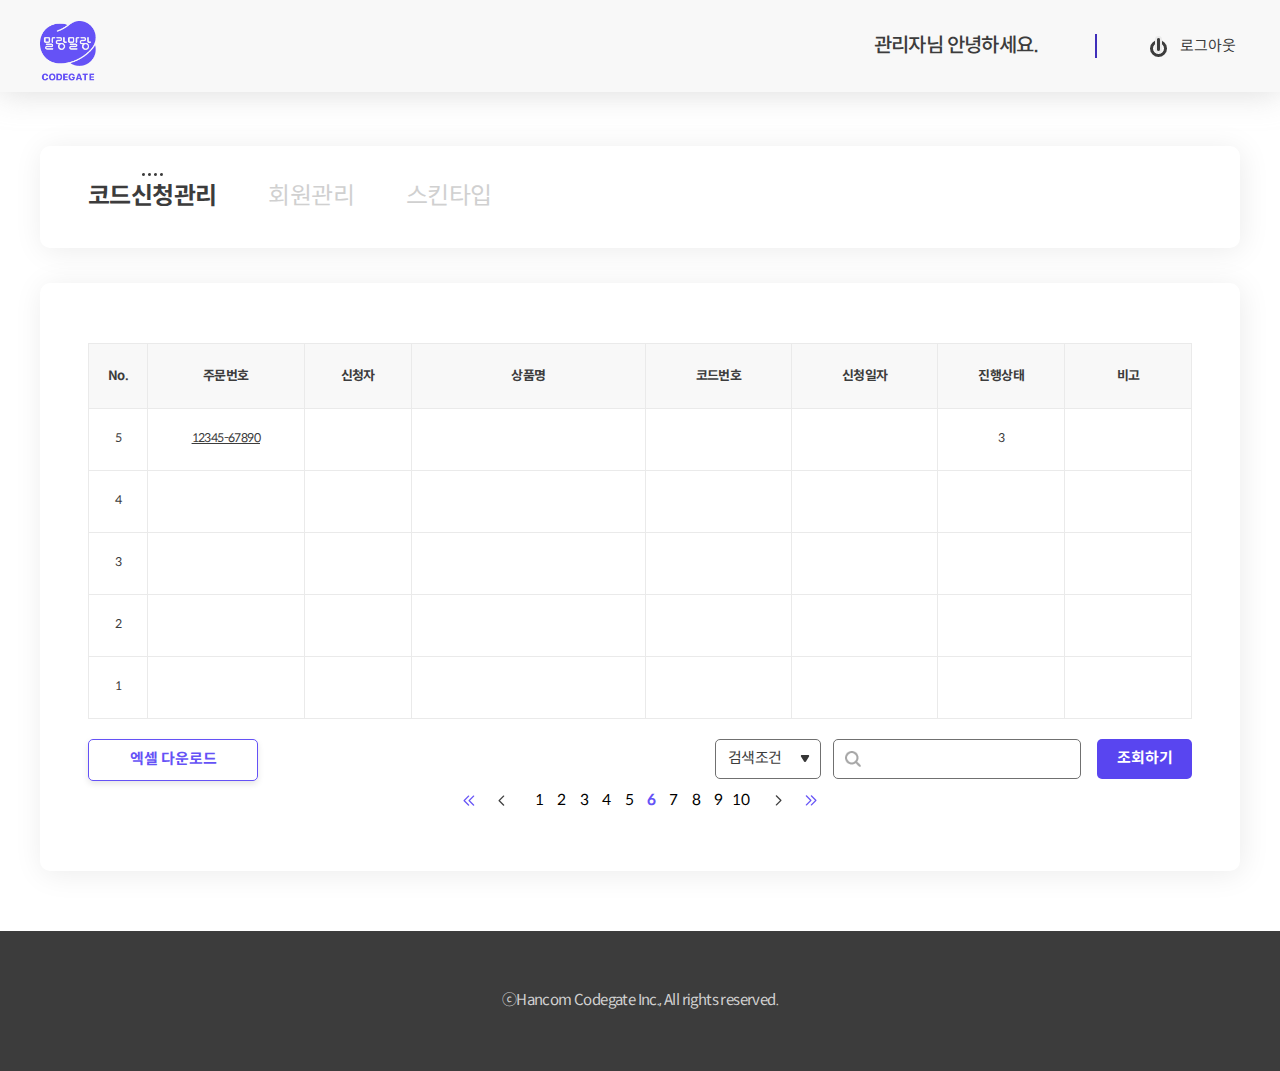
<file: index.html>
<!DOCTYPE html>
<html lang="ko">
<head>
	<meta charset="UTF-8">
	<title>CODEGATE</title>
	<link rel="stylesheet" href="css/style.css" />
	<script src="js/jquery-3.5.1.min.js"></script>
	<script src="js/common.js"></script>
</head>

<body>
	<section id="wrap">
		<header id="header">
      <div class="inner">
        <h1 class="logo">CODEGATE</h1>
        <div class="opt">
          <div class="userName">관리자님 안녕하세요.</div>
          <button type="button" class="btnLogout">로그아웃</button>
        </div>
      </div>
    </header>
    <div id="container">
      <div class="inner">
        <div class="box topArea">
          <div class="boxTab">
            <a href="#" class="active">코드신청관리</a>
            <a href="#">회원관리</a>
            <a href="#">스킨타입</a>
          </div>
          
        </div>
        <div class="box">
          <div class="boxTable">
            <table>
              <colgroup>
                <col width="60" />
                <col width="160" />
                <col width="110" />
                <col width="240" />
                <col width="150" />
                <col width="150" />
                <col width="130" />
                <col width="130" />
              </colgroup>
              <thead>
                <tr>
                  <th>No.</th>
                  <th>주문번호</th>
                  <th>신청자</th>
                  <th>상품명</th>
                  <th>코드번호</th>
                  <th>신청일자</th>
                  <th>진행상태</th>
                  <th>비고</th>
                </tr>
              </thead>
              <tbody>
                <tr>
                  <td>5</td>
                  <td><a href="#" class="open--popup" data-pop="detail">12345-67890</a></td>
                  <td></td>
                  <td></td>
                  <td></td>
                  <td></td>
                  <td>3</td>
                  <td></td>
                </tr>
                <tr>
                  <td>4</td>
                  <td></td>
                  <td></td>
                  <td></td>
                  <td></td>
                  <td></td>
                  <td></td>
                  <td></td>
                </tr>
                <tr>
                  <td>3</td>
                  <td></td>
                  <td></td>
                  <td></td>
                  <td></td>
                  <td></td>
                  <td></td>
                  <td></td>
                </tr>
                <tr>
                  <td>2</td>
                  <td></td>
                  <td></td>
                  <td></td>
                  <td></td>
                  <td></td>
                  <td></td>
                  <td></td>
                </tr>
                <tr>
                  <td>1</td>
                  <td></td>
                  <td></td>
                  <td></td>
                  <td></td>
                  <td></td>
                  <td></td>
                  <td></td>
                </tr>
              </tbody>
            </table>
          </div>
          <div class="btn mb10 mt20">
            <div class="left">
              <button type="button" class="btnDownload">엑셀 다운로드</button>
            </div>
            <div class="right">
              <div class="boxSearch">
                <div class="boxSelect">
                  <div class="select">검색조건</div>
                  <ul>
                    <li><a href="#">주문번호</a></li>
                    <li><a href="#">신청자</a></li>
                    <li><a href="#">상품명</a></li>
                  </ul>
                </div>
                <div class="boxInput">
                  <input type="text" />
                </div>
                <button type="button" class="btnBasic bgPurple br5">조회하기</button>
              </div>
            </div>
          </div>
          <div class="boxPaging">
            <a href="#" class="first">처음</a>
            <a href="#" class="prev">이전</a>
            <div class="num">
              <a href="#">1</a>
              <a href="#">2</a>
              <a href="#">3</a>
              <a href="#">4</a>
              <a href="#">5</a>
              <a href="#" class="on">6</a>
              <a href="#">7</a>
              <a href="#">8</a>
              <a href="#">9</a>
              <a href="#">10</a>
            </div>
            <a href="#" class="next">다음</a>
            <a href="#" class="last">마지막</a>
          </div>
        </div>
      </div>
    </div>
		<footer id="footer">ⓒHancom Codegate Inc., All rights reserved.</footer>
	</section>

  <div id="detail" class="popBasic">
    <div class="box">
      <h3 class="title">코드신청 상세 내역</h3>
      <div class="row">
        <h5 class="title">신청자 정보</h5>
        <div class="boxTable type--vertical">
          <table>
            <colgroup>
              <col width="200" />
              <col width="320" />
              <col width="200" />
              <col width="320" />
            </colgroup>
            <tr>
              <th>신청자</th>
              <td>박명진</td>
              <th>사업자명</th>
              <td>(주)금거래소</td>
            </tr>
            <tr>
              <th>이메일</th>
              <td>abcd@naver.com</td>
              <th>사업자등록번호</th>
              <td>120-86-20153</td>
            </tr>
            <tr>
              <th>휴대전화번호</th>
              <td>010-2222-5555</td>
              <th>사업장전화번호</th>
              <td>02-555-1234</td>
            </tr>
          </table>
        </div>
      </div>
      <div class="row">
        <h5 class="title">코드 신청 정보</h5>
        <div class="boxTable type--vertical input--confirm">
          <table>
            <colgroup>
              <col width="200" />
              <col width="320" />
              <col width="200" />
              <col width="320" />
            </colgroup>
            <tr>
              <th>주문번호</th>
              <td colspan="3">12345-67890</td>
            </tr>
            <tr>
              <th>상품명</th>
              <td colspan="3">큐빅 18K 반지</td>
            </tr>
            <tr>
              <th>브랜드</th>
              <td>골드플러스</td>
              <th>제조사</th>
              <td>금반지회사</td>
            </tr>
            <tr>
              <th>상품이미지</th>
              <td colspan="3">
                <div class="boxItem">
                  <div class="itemThumb">
                    <img src="./images/content/imgThumb.png" alt="" />
                  </div>
                  <div class="itemThumb">
                    <img src="./images/content/imgThumb.png" alt="" />
                  </div>
                  <div class="itemThumb">
                    <img src="./images/content/imgThumb.png" alt="" />
                  </div>
                </div>
                <div class="inputBasic type--file size--half">
                  <input type="text" value="imgSkin.png">
                  <button type="button">첨부</button>
                </div>
              </td>
            </tr>
            <tr>
              <th>Link URL</th>
              <td colspan="3">
                <div class="inputBasic">
                  <input type="text" value="https://www.gode.com" />
                </div>
              </td>
            </tr>
            <tr>
              <th>정품인증서</th>
              <td colspan="3">
                <div class="inputBasic type--file size--half">
                  <input type="text" value="큐빅18K반지 인증서.pdf">
                  <button type="button">첨부</button>
                </div>
              </td>
            </tr>
            <tr>
              <th>신청일</th>
              <td colspan="3">2021.03.05</td>
            </tr>
            <tr>
              <th>추가신청내용</th>
              <td colspan="3">
                <textarea></textarea>
              </td>
            </tr>
          </table>
        </div>
      </div>
      <div class="row">
        <h5 class="title">코드 관리</h5>
        <div class="boxTable type--vertical input--confirm">
          <table>
            <colgroup>
              <col width="200" />
              <col width="320" />
              <col width="200" />
              <col width="320" />
            </colgroup>
            <tr>
              <th>코드 수량</th>
              <td>
                <div class="inputBasic">
                  <input type="text" value="2">
                </div>
              </td>
              <th>상품 수량</th>
              <td>
                <div class="inputBasic">
                  <input type="text" value="5">
                </div>
              </td>
            </tr>
            <tr>
              <th>코드번호</th>
              <td colspan="3">
                <div class="inputBasic type--file size--half">
                  <input type="text">
                  <button type="button">코드발급</button>
                </div>
                <div class="inputBasic type--file size--half">
                  <input type="text">
                  <button type="button">코드발급</button>
                </div>
              </td>
            </tr>
            <tr>
              <th>진행상태</th>
              <td colspan="3">
                <div class="boxSelect w150">
                  <div class="select">신청완료</div>
                  <ul>
                    <li><a href="#">신청완료</a></li>
                    <li><a href="#">접수완료</a></li>
                    <li><a href="#">코드발급완료</a></li>
                  </ul>
                </div>
              </td>
            </tr>
            <tr>
              <th>비고</th>
              <td colspan="3">
                <div class="inputBasic"><input type="text" placeholder="간략한 내용 메모"></div>
              </td>
            </tr>
          </table>
        </div>
      </div>
      <div class="btn">
        <button type="button" class="btnBasic submit">저장</button>
      </div>
      <button type="button" class="close">닫기</button>
    </div>
  </div>

  <div id="dim"></div>
</body>
</html>
</file>
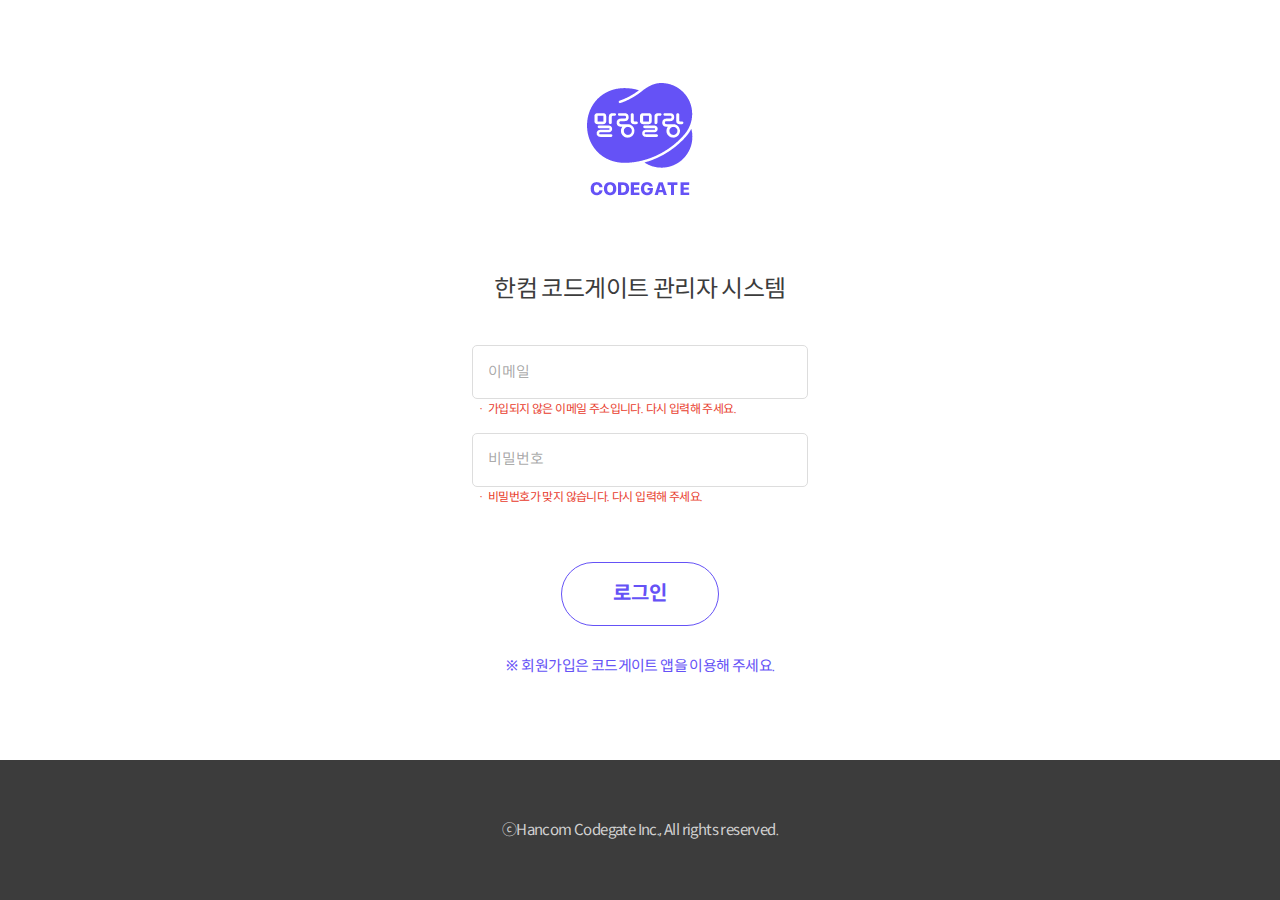
<file: login.html>
<!DOCTYPE html>
<html lang="ko">
<head>
	<meta charset="UTF-8">
	<title>CODEGATE</title>
	<link rel="stylesheet" href="css/style.css" />
	<script src="js/jquery-3.5.1.min.js"></script>
	<script src="js/common.js"></script>
</head>

<body>
	<section id="wrap" class="page--login">
		<div class="boxLogin">
			<div class="inner">
				<h1 class="logo">CODEGATE</h1>
				<div class="title">한컴 코드게이트 관리자 시스템</div>
				<div class="boxInput">
					<input type="text" placeholder="이메일" />
					<div class="boxGuide danger type--dot">가입되지 않은 이메일 주소입니다. 다시 입력해 주세요.</div>
				</div>
				<div class="boxInput">
					<input type="password" placeholder="비밀번호" />
					<div class="boxGuide danger type--dot">비밀번호가 맞지 않습니다. 다시 입력해 주세요.</div>
				</div>
				<div class="btn">
					<button type="button" class="btnBasic whiteLine">로그인</button>
				</div>
				<div class="boxGuide type--imp fs15">회원가입은 코드게이트 앱을 이용해 주세요.</div>
			</div>
			
		</div>
		<footer id="footer">ⓒHancom Codegate Inc., All rights reserved.</footer>
	</section>
</body>
</html>
</file>
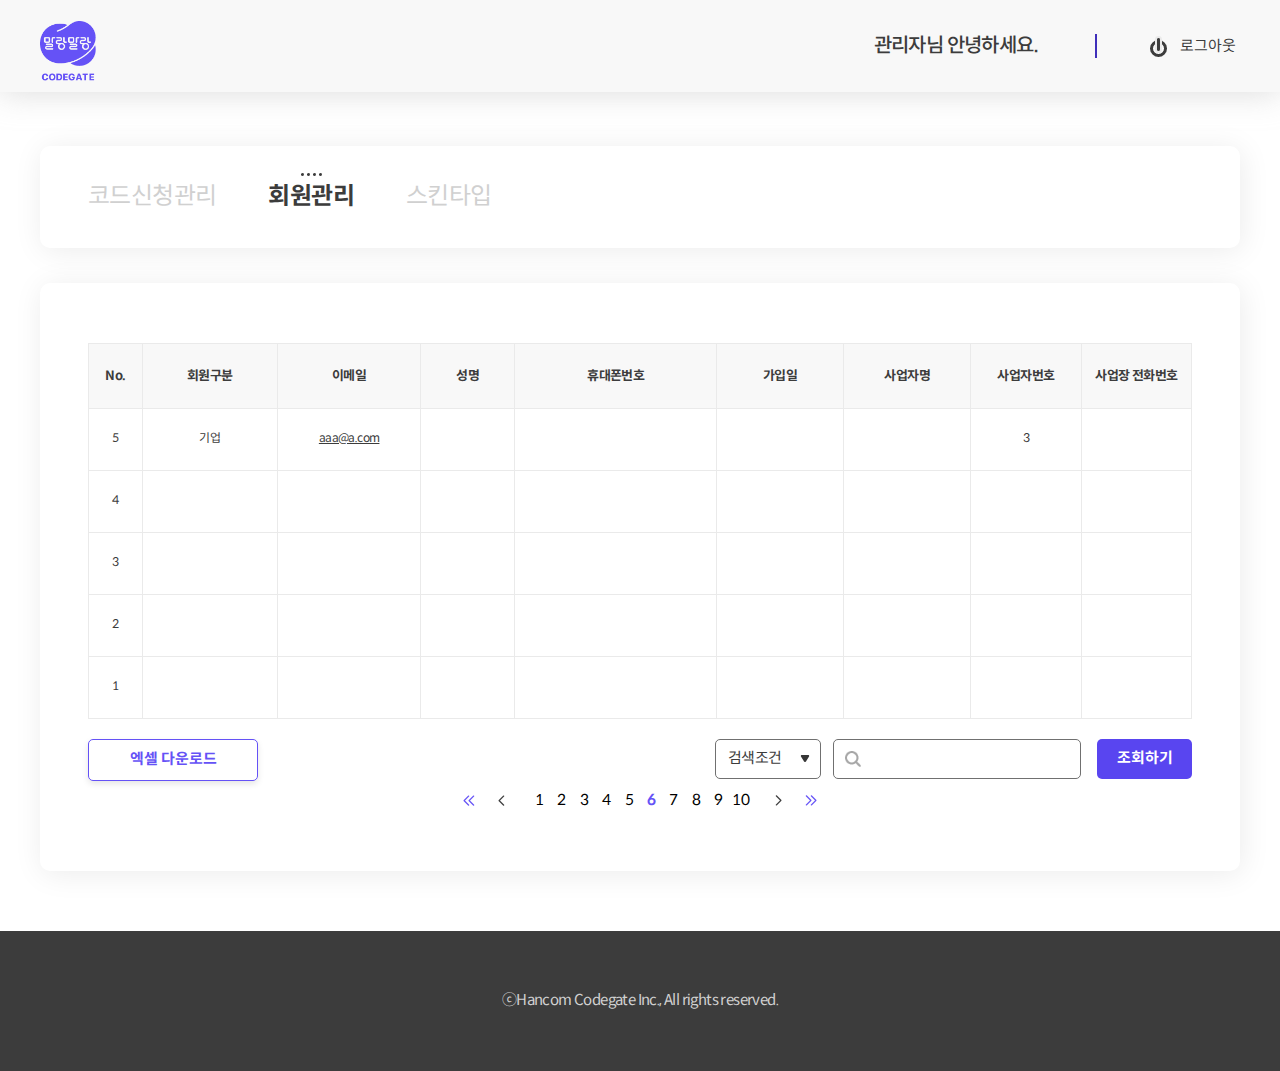
<file: member.html>
<!DOCTYPE html>
<html lang="ko">
<head>
	<meta charset="UTF-8">
	<title>CODEGATE</title>
	<link rel="stylesheet" href="css/style.css" />
	<script src="js/jquery-3.5.1.min.js"></script>
	<script src="js/common.js"></script>
</head>

<body>
	<section id="wrap">
		<header id="header">
      <div class="inner">
        <h1 class="logo">CODEGATE</h1>
        <div class="opt">
          <div class="userName">관리자님 안녕하세요.</div>
          <button type="button" class="btnLogout">로그아웃</button>
        </div>
      </div>
    </header>
    <div id="container">
      <div class="inner">
        <div class="box topArea">
          <div class="boxTab">
            <a href="#">코드신청관리</a>
            <a href="#" class="active">회원관리</a>
            <a href="#">스킨타입</a>
          </div>
        </div>
        <div class="box">
          <div class="boxTable">
            <table>
              <colgroup>
                <col width="60" />
                <col width="160" />
                <col width="160" />
                <col width="110" />
                <col width="240" />
                <col width="150" />
                <col width="150" />
                <col width="130" />
                <col width="130" />
              </colgroup>
              <thead>
                <tr>
                  <th>No.</th>
                  <th>회원구분</th>
                  <th>이메일</th>
                  <th>성명</th>
                  <th>휴대폰번호</th>
                  <th>가입일</th>
                  <th>사업자명</th>
                  <th>사업자번호</th>
                  <th>사업장 전화번호</th>
                </tr>
              </thead>
              <tbody>
                <tr>
                  <td>5</td>
                  <td>기업</td>
                  <td><a href="#" class="open--popup" data-pop="detail">aaa@a.com</a></td>
                  <td></td>
                  <td></td>
                  <td></td>
                  <td></td>
                  <td>3</td>
                  <td></td>
                </tr>
                <tr>
                  <td>4</td>
                  <td></td>
                  <td></td>
                  <td></td>
                  <td></td>
                  <td></td>
                  <td></td>
                  <td></td>
                  <td></td>
                </tr>
                <tr>
                  <td>3</td>
                  <td></td>
                  <td></td>
                  <td></td>
                  <td></td>
                  <td></td>
                  <td></td>
                  <td></td>
                  <td></td>
                </tr>
                <tr>
                  <td>2</td>
                  <td></td>
                  <td></td>
                  <td></td>
                  <td></td>
                  <td></td>
                  <td></td>
                  <td></td>
                  <td></td>
                </tr>
                <tr>
                  <td>1</td>
                  <td></td>
                  <td></td>
                  <td></td>
                  <td></td>
                  <td></td>
                  <td></td>
                  <td></td>
                  <td></td>
                </tr>
              </tbody>
            </table>
          </div>
          <div class="btn mb10 mt20">
            <div class="left">
              <button type="button" class="btnDownload">엑셀 다운로드</button>
            </div>
            <div class="right">
              <div class="boxSearch">
                <div class="boxSelect">
                  <div class="select">검색조건</div>
                  <ul>
                    <li><a href="#">이메일</a></li>
                    <li><a href="#">성명</a></li>
                  </ul>
                </div>
                <div class="boxInput">
                  <input type="text" />
                </div>
                <button type="button" class="btnBasic bgPurple br5">조회하기</button>
              </div>
            </div>
          </div>
          <div class="boxPaging">
            <a href="#" class="first">처음</a>
            <a href="#" class="prev">이전</a>
            <div class="num">
              <a href="#">1</a>
              <a href="#">2</a>
              <a href="#">3</a>
              <a href="#">4</a>
              <a href="#">5</a>
              <a href="#" class="on">6</a>
              <a href="#">7</a>
              <a href="#">8</a>
              <a href="#">9</a>
              <a href="#">10</a>
            </div>
            <a href="#" class="next">다음</a>
            <a href="#" class="last">마지막</a>
          </div>
        </div>
      </div>
    </div>
		<footer id="footer">ⓒHancom Codegate Inc., All rights reserved.</footer>
	</section>

  <div id="detail" class="popBasic">
    <div class="box">
      <h3 class="title">회원정보</h3>
      <div class="row">
        <div class="boxTable type--vertical input--confirm">
          <table>
            <colgroup>
              <col width="200" />
              <col width="320" />
              <col width="200" />
              <col width="320" />
            </colgroup>
            <tr>
              <th>관리자 지정</th>
              <td>
                <input type="checkbox" id="chkAdmin" />
                <label for="chkAdmin">관리자 지정</label>
              </td>
              <th>생년월일</th>
              <td>
                <div class="inputBasic">
                  <input type="text" value="">
                </div>
              </td>
            </tr>
            <tr>
              <th>이메일</th>
              <td>
                <div class="inputBasic">
                  <input type="text" value="abc@abc.com" disabled="disabled">
                </div>
              </td>
              <th>휴대폰번호</th>
              <td>
                <div class="inputBasic">
                  <input type="text" value="">
                </div>
              </td>
            </tr>
            <tr>
              <th>성명</th>
              <td>
                <div class="inputBasic">
                  <input type="text" value="홍길동" disabled="disabled">
                </div>
              </td>
              <th>사업자명</th>
              <td>
                <div class="inputBasic">
                  <input type="text" value="">
                </div>
              </td>
            </tr>
            <tr>
              <th>사업자등록번호</th>
              <td>
                <div class="inputBasic">
                  <input type="text" value="">
                </div>
              </td>
              <th>사업장 전화번호</th>
              <td>
                <div class="inputBasic">
                  <input type="text" value="">
                </div>
              </td>
            </tr>
          </table>
        </div>
      </div>
      <div class="btn">
        <button type="button" class="btnBasic submit">저장</button>
        <button type="button" class="btnBasic">삭제</button>
        <button type="button" class="btnBasic">취소</button>
      </div>
      <button type="button" class="close">닫기</button>
    </div>
  </div>

  <div id="dim"></div>
</body>
</html>
</file>
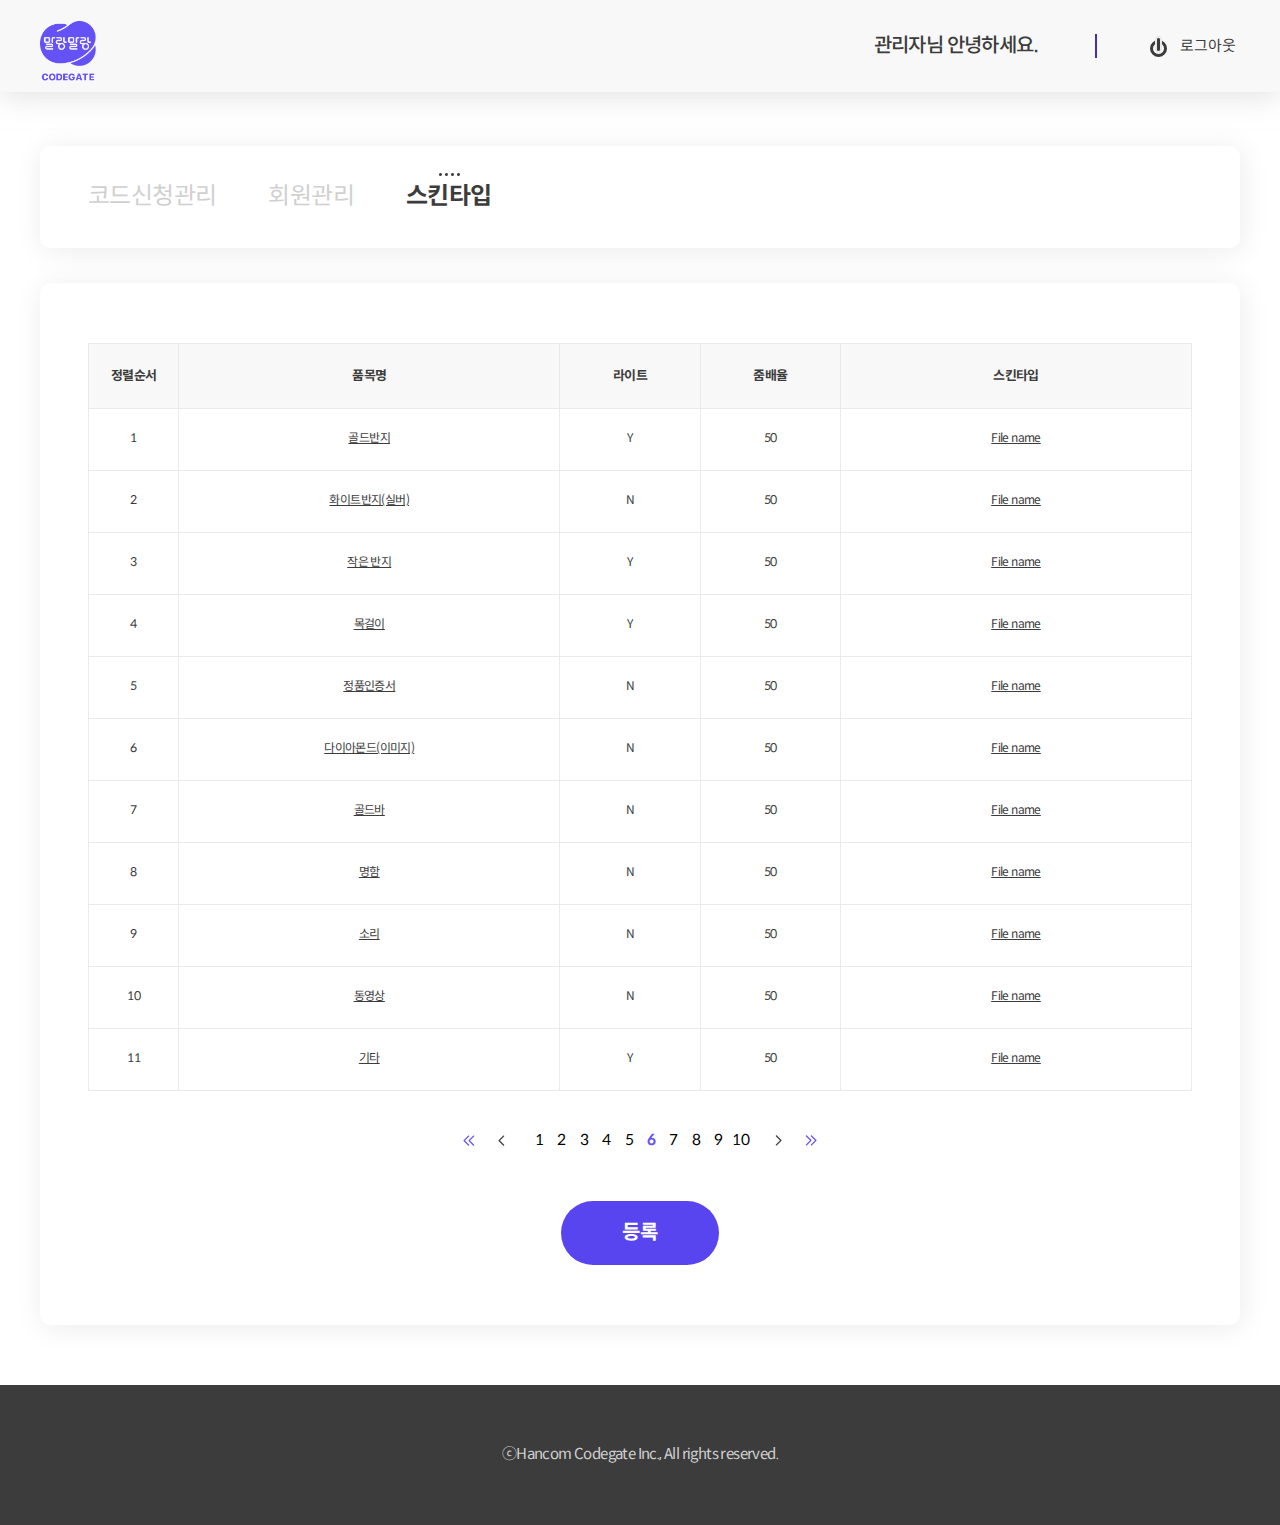
<file: skin.html>
<!DOCTYPE html>
<html lang="ko">
<head>
	<meta charset="UTF-8">
	<title>CODEGATE</title>
	<link rel="stylesheet" href="css/style.css" />
	<script src="js/jquery-3.5.1.min.js"></script>
	<script src="js/common.js"></script>
</head>

<body>
	<section id="wrap">
		<header id="header">
      <div class="inner">
        <h1 class="logo">CODEGATE</h1>
        <div class="opt">
          <div class="userName">관리자님 안녕하세요.</div>
          <button type="button" class="btnLogout">로그아웃</button>
        </div>
      </div>
    </header>
    <div id="container">
      <div class="inner">
        <div class="box topArea">
          <div class="boxTab">
            <a href="#">코드신청관리</a>
            <a href="#">회원관리</a>
            <a href="#" class="active">스킨타입</a>
          </div>
          
        </div>
        <div class="box">
          <div class="boxTable">
            <table>
              <colgroup>
                <col width="90" />
                <col width="380" />
                <col width="140" />
                <col width="140" />
                <col width="350" />
              </colgroup>
              <thead>
                <tr>
                  <th>정렬순서</th>
                  <th>품목명</th>
                  <th>라이트</th>
                  <th>줌배율</th>
                  <th>스킨타입</th>
                </tr>
              </thead>
              <tbody>
                <tr>
                  <td>1</td>
                  <td><a href="#" class="open--popup" data-pop="modify">골드반지</a></td>
                  <td>Y</td>
                  <td>50</td>
                  <td><a href="#">File name</a></td>
                </tr>
                <tr>
                  <td>2</td>
                  <td><a href="#" class="open--popup" data-pop="modify">화이트반지(실버)</a></td>
                  <td>N</td>
                  <td>50</td>
                  <td><a href="#">File name</a></td>
                </tr>
                <tr>
                  <td>3</td>
                  <td><a href="#" class="open--popup" data-pop="modify">작은 반지</a></td>
                  <td>Y</td>
                  <td>50</td>
                  <td><a href="#">File name</a></td>
                </tr>
                <tr>
                  <td>4</td>
                  <td><a href="#" class="open--popup" data-pop="modify">목걸이</a></td>
                  <td>Y</td>
                  <td>50</td>
                  <td><a href="#">File name</a></td>
                </tr>
                <tr>
                  <td>5</td>
                  <td><a href="#" class="open--popup" data-pop="modify">정품인증서</a></td>
                  <td>N</td>
                  <td>50</td>
                  <td><a href="#">File name</a></td>
                </tr>
                <tr>
                  <td>6</td>
                  <td><a href="#" class="open--popup" data-pop="modify">다이아몬드(이미지)</a></td>
                  <td>N</td>
                  <td>50</td>
                  <td><a href="#">File name</a></td>
                </tr>
                <tr>
                  <td>7</td>
                  <td><a href="#" class="open--popup" data-pop="modify">골드바</a></td>
                  <td>N</td>
                  <td>50</td>
                  <td><a href="#">File name</a></td>
                </tr>
                <tr>
                  <td>8</td>
                  <td><a href="#" class="open--popup" data-pop="modify">명함</a></td>
                  <td>N</td>
                  <td>50</td>
                  <td><a href="#">File name</a></td>
                </tr>
                <tr>
                  <td>9</td>
                  <td><a href="#" class="open--popup" data-pop="modify">소리</a></td>
                  <td>N</td>
                  <td>50</td>
                  <td><a href="#">File name</a></td>
                </tr>
                <tr>
                  <td>10</td>
                  <td><a href="#" class="open--popup" data-pop="modify">동영상</a></td>
                  <td>N</td>
                  <td>50</td>
                  <td><a href="#">File name</a></td>
                </tr>
                <tr>
                  <td>11</td>
                  <td><a href="#" class="open--popup" data-pop="modify">기타</a></td>
                  <td>Y</td>
                  <td>50</td>
                  <td><a href="#">File name</a></td>
                </tr>
              </tbody>
            </table>
          </div>
          <div class="boxPaging mt40">
            <a href="#" class="first">처음</a>
            <a href="#" class="prev">이전</a>
            <div class="num">
              <a href="#">1</a>
              <a href="#">2</a>
              <a href="#">3</a>
              <a href="#">4</a>
              <a href="#">5</a>
              <a href="#" class="on">6</a>
              <a href="#">7</a>
              <a href="#">8</a>
              <a href="#">9</a>
              <a href="#">10</a>
            </div>
            <a href="#" class="next">다음</a>
            <a href="#" class="last">마지막</a>
          </div>
          <div class="btn mt50">
            <button type="button" class="btnBasic bgPurple open--popup" data-pop="confirm">등록</button>
          </div>
        </div>
      </div>
    </div>
		<footer id="footer">ⓒHancom Codegate Inc., All rights reserved.</footer>
	</section>

  <div id="confirm" class="popBasic">
    <div class="box">
      <h3 class="title">스킨타입 등록</h3>
      <div class="row">
        <div class="boxTable type--vertical input--confirm">
          <table>
            <colgroup>
              <col width="200" />
              <col width="840" />
            </colgroup>
            <tr>
              <th>정렬순서</th>
              <td>
                <div class="inputBasic type--file size--half"><input type="text" placeholder=""></div>
              </td>
            </tr>
            <tr>
              <th>품목명</th>
              <td>
                <div class="inputBasic type--file size--half"><input type="text" placeholder=""></div>
              </td>
            </tr>
            <tr>
              <th>라이트</th>
              <td>
                <input type="radio" id="chk_status1" name="chk_status">
                <label for="chk_status1">Yes</label>
                <input type="radio" id="chk_status2" name="chk_status">
                <label for="chk_status2">No</label>
              </td>
            </tr>
            <tr>
              <th>줌배율</th>
              <td>
                <div class="inputBasic type--file size--half"><input type="text" placeholder=""></div>
              </td>
            </tr>
            <tr>
              <th>스킨타입</th>
              <td>
                <div class="inputBasic type--file size--half">
                  <input type="text">
                  <button type="button">첨부</button>
                </div>
              </td>
            </tr>
          </table>
        </div>
      </div>
      <div class="btn">
        <button type="button" class="btnBasic">취소</button>
        <button type="button" class="btnBasic submit">저장</button>
      </div>
      <button type="button" class="close">닫기</button>
    </div>
  </div>

  <div id="modify" class="popBasic">
    <div class="box">
      <h3 class="title">스킨타입 수정</h3>
      <div class="row">
        <div class="boxTable type--vertical input--confirm">
          <table>
            <colgroup>
              <col width="200" />
              <col width="840" />
            </colgroup>
            <tr>
              <th>정렬순서</th>
              <td>
                <div class="inputBasic type--file size--half"><input type="text" placeholder="" value="12345-67890"></div>
              </td>
            </tr>
            <tr>
              <th>품목명</th>
              <td>
                <div class="inputBasic type--file size--half"><input type="text" placeholder="" value="화이트반지(실버)"></div>
              </td>
            </tr>
            <tr>
              <th>라이트</th>
              <td>
                <input type="radio" id="chk_status1" name="chk_status" checked="checked">
                <label for="chk_status1">Yes</label>
                <input type="radio" id="chk_status2" name="chk_status">
                <label for="chk_status2">No</label>
              </td>
            </tr>
            <tr>
              <th>줌배율</th>
              <td>
                <div class="inputBasic type--file size--half"><input type="text" placeholder="" value="50"></div>
              </td>
            </tr>
            <tr>
              <th>스킨타입</th>
              <td>
                <div class="thumb"><img src="./images/content/imgSkin.png" alt="" /></div>
                <div class="inputBasic type--file size--half">
                  <input type="text" value="imgSkin.png">
                  <button type="button">첨부</button>
                </div>
              </td>
            </tr>
          </table>
        </div>
      </div>
      <div class="btn">
        <button type="button" class="btnBasic">취소</button>
        <button type="button" class="btnBasic submit">저장</button>
      </div>
      <button type="button" class="close">닫기</button>
    </div>
  </div>

  <div id="dim"></div>
</body>
</html>
</file>
<file: css/style.css>
@charset "utf-8";
@import url("./common.css");

.boxLogin { position:absolute; left:0; top:0; right:0; bottom:140px; display:flex; align-items:center; justify-content:center; text-align:center; z-index:10; }
.boxLogin .inner { width:100%; max-height:100%; padding:30px 0; overflow:auto; }
.boxLogin .inner .boxGuide { margin-top:30px; display:inline-block; vertical-align:middle; }
.boxLogin h1.logo { width:106px; height:117px; margin:0 auto 73px; background:url('../images/common/logo.png') center center no-repeat; font-size:0; text-indent:-99999px; }
.boxLogin .title { margin-bottom:38px; font-size:24px; text-align:center; }
.boxLogin .boxInput { width:336px; margin:0 auto; text-align:left; }
.boxLogin .boxInput .boxGuide { margin-top:3px; display:block; }
.boxLogin .boxInput+.boxInput { margin-top:14px; }
.boxLogin .btn { margin-top:55px; }


.topArea { padding-top:34px; padding-bottom:34px; }
.topArea .boxTab:after { content:''; display:block; clear:both; }
.topArea .boxTab a { float:left; position:relative; font-size:24px; color:#d0d0d0; }
.topArea .boxTab a+a { margin-left:52px; }
.topArea .boxTab a.active { color:#3c3c3c; font-weight:700; }
.topArea .boxTab a.active:after { content:''; width:22px; height:4px; position:absolute; left:50%; top:-8px; margin-left:-11px; background:url('../images/content/iconTopTab.png') no-repeat; }

.boxSearch:after { content:''; display:block; clear:both; visibility:visible; }
.boxSearch .boxSelect { width:106px; float:left; margin-right:12px; }
.boxSearch .boxInput { width:248px; float:left; }
.boxSearch .boxInput input { height:40px; padding-left:38px; background:url('../images/common/iconSearch.png') 11px center no-repeat; background-size:16px auto; border-color:#707070; }
.boxSearch button { width:95px; height:40px; float:left; margin-left:16px; font-size:15px; }

.btnDownload { width:170px; height:42px; border:1px solid #6552f6; border-radius:5px; box-shadow: 0 3px 6px 0 rgba(0, 0, 0, 0.1); font-size:15px; font-weight:700; color:#6552f6; }
</file>
